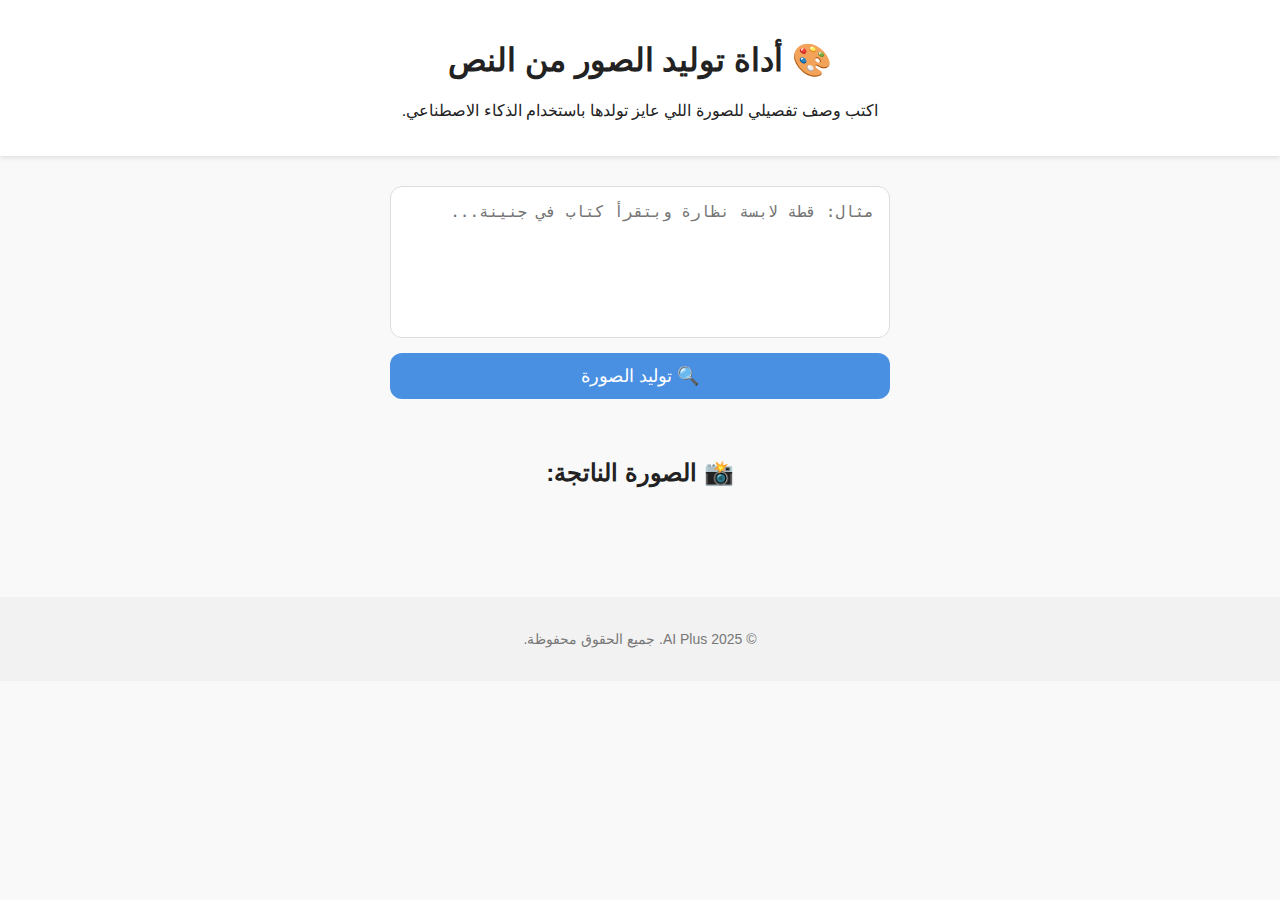
<file: index.html>
<!DOCTYPE html>
<html lang="ar" dir="rtl">
<head>
  <meta charset="UTF-8" />
  <meta name="viewport" content="width=device-width, initial-scale=1.0"/>
  <title>توليد الصور بالذكاء الاصطناعي | AI Plus</title>
  <link rel="stylesheet" href="style.css" />
</head>
<body>
  <header>
    <h1>🎨 أداة توليد الصور من النص</h1>
    <p>اكتب وصف تفصيلي للصورة اللي عايز تولدها باستخدام الذكاء الاصطناعي.</p>
  </header>

  <main>
    <form id="imageForm">
      <textarea id="prompt" placeholder="مثال: قطة لابسة نظارة وبتقرأ كتاب في جنينة..." required></textarea>
      <button type="submit">🔍 توليد الصورة</button>
    </form>

    <section id="result">
      <h2>📸 الصورة الناتجة:</h2>
      <div id="imageContainer"></div>
    </section>
  </main>

  <footer>
    <p>© 2025 AI Plus. جميع الحقوق محفوظة.</p>
  </footer>

  <script src="script.js"></script>
</body>
</html>
</file>
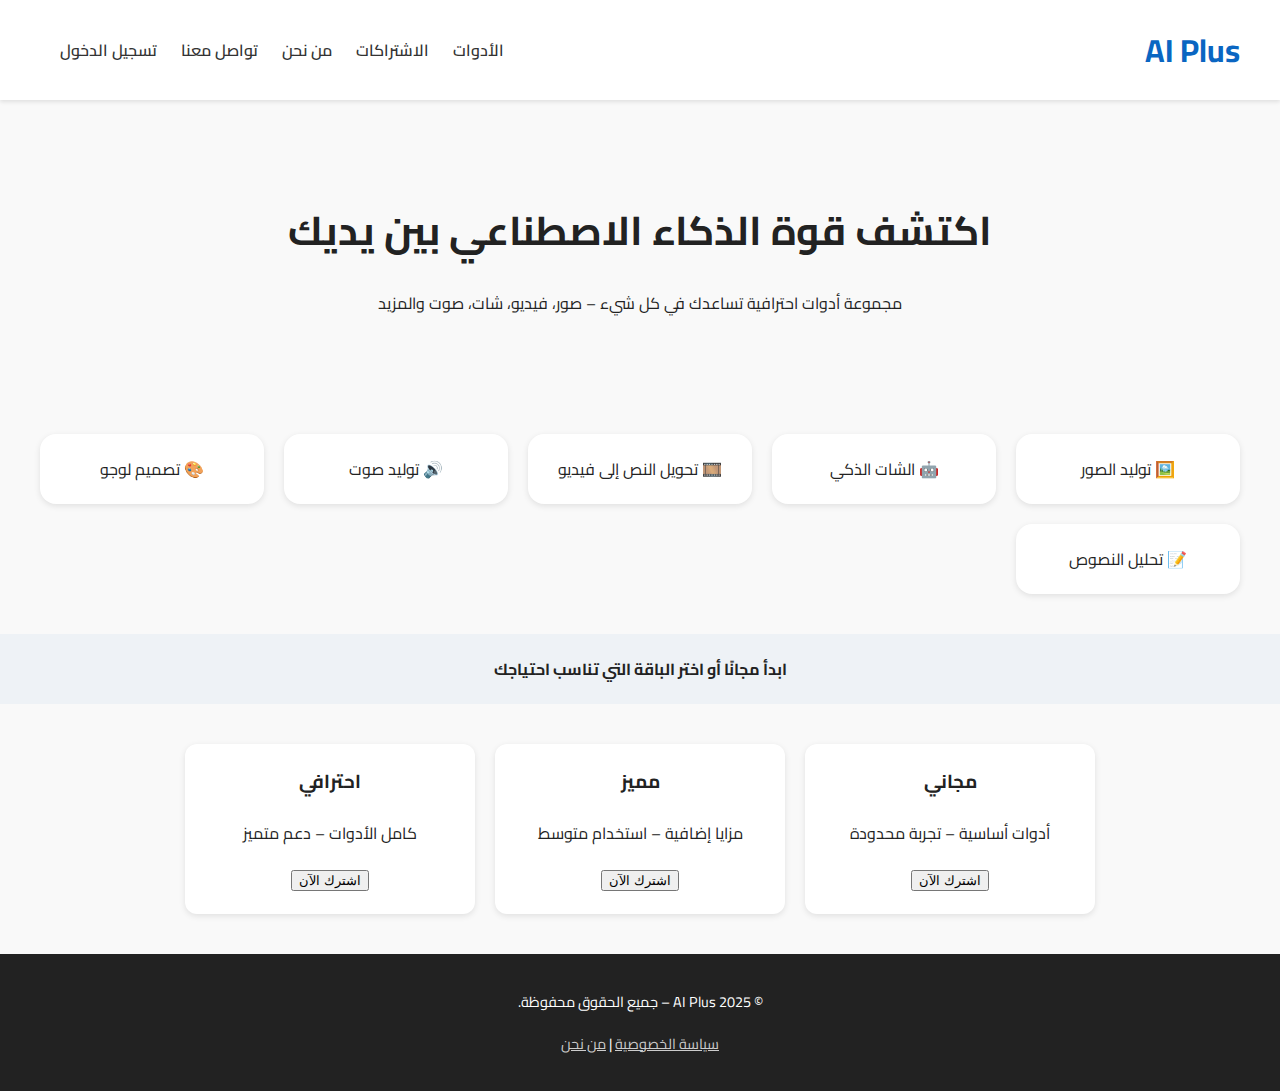
<file: page.html>
<!DOCTYPE html>
<html lang="ar" dir="rtl">
<head>
  <meta charset="UTF-8" />
  <meta name="viewport" content="width=device-width, initial-scale=1.0" />
  <title>AI Plus - الذكاء الاصطناعي بين يديك</title>
  <link href="https://fonts.googleapis.com/css2?family=Cairo:wght@400;600;700&display=swap" rel="stylesheet">
  <style>
    body {
      margin: 0;
      font-family: 'Cairo', sans-serif;
      background-color: #f9f9f9;
      color: #222;
    }
    header {
      background-color: #fff;
      padding: 20px 40px;
      box-shadow: 0 2px 4px rgba(0,0,0,0.1);
      display: flex;
      justify-content: space-between;
      align-items: center;
    }
    header h1 {
      margin: 0;
      color: #0a66c2;
    }
    nav a {
      margin-left: 20px;
      text-decoration: none;
      color: #333;
      font-weight: 600;
    }
    .hero {
      text-align: center;
      padding: 60px 20px;
    }
    .hero h2 {
      font-size: 2.5em;
      margin-bottom: 20px;
    }
    .tools {
      display: grid;
      grid-template-columns: repeat(auto-fit, minmax(200px, 1fr));
      gap: 20px;
      padding: 40px;
    }
    .tool-card {
      background: white;
      border-radius: 16px;
      padding: 20px;
      box-shadow: 0 2px 6px rgba(0,0,0,0.1);
      text-align: center;
      transition: 0.3s;
    }
    .tool-card:hover {
      transform: translateY(-5px);
    }
    .subscribe-bar {
      background: #eef2f6;
      padding: 20px;
      text-align: center;
    }
    .plans {
      display: flex;
      justify-content: center;
      gap: 20px;
      padding: 40px 20px;
    }
    .plan {
      background: white;
      border-radius: 12px;
      padding: 20px;
      width: 250px;
      text-align: center;
      box-shadow: 0 2px 6px rgba(0,0,0,0.1);
    }
    .plan h3 {
      margin-top: 0;
    }
    footer {
      background: #222;
      color: white;
      padding: 20px;
      text-align: center;
      font-size: 0.9em;
    }
  </style>
</head>
<body>
  <header>
    <h1>AI Plus</h1>
    <nav>
      <a href="#tools">الأدوات</a>
      <a href="#plans">الاشتراكات</a>
      <a href="#about">من نحن</a>
      <a href="#contact">تواصل معنا</a>
      <a href="#login">تسجيل الدخول</a>
    </nav>
  </header>

  <section class="hero">
    <h2>اكتشف قوة الذكاء الاصطناعي بين يديك</h2>
    <p>مجموعة أدوات احترافية تساعدك في كل شيء – صور، فيديو، شات، صوت والمزيد</p>
  </section>

  <section id="tools" class="tools">
    <div class="tool-card">🖼️ توليد الصور</div>
    <div class="tool-card">🤖 الشات الذكي</div>
    <div class="tool-card">🎞️ تحويل النص إلى فيديو</div>
    <div class="tool-card">🔊 توليد صوت</div>
    <div class="tool-card">🎨 تصميم لوجو</div>
    <div class="tool-card">📝 تحليل النصوص</div>
  </section>

  <section class="subscribe-bar">
    <strong>ابدأ مجانًا أو اختر الباقة التي تناسب احتياجك</strong>
  </section>

  <section id="plans" class="plans">
    <div class="plan">
      <h3>مجاني</h3>
      <p>أدوات أساسية – تجربة محدودة</p>
      <button>اشترك الآن</button>
    </div>
    <div class="plan">
      <h3>مميز</h3>
      <p>مزايا إضافية – استخدام متوسط</p>
      <button>اشترك الآن</button>
    </div>
    <div class="plan">
      <h3>احترافي</h3>
      <p>كامل الأدوات – دعم متميز</p>
      <button>اشترك الآن</button>
    </div>
  </section>

  <footer>
    <p>&copy; 2025 AI Plus – جميع الحقوق محفوظة.</p>
    <p><a href="#privacy" style="color:#ccc;">سياسة الخصوصية</a> | <a href="#about" style="color:#ccc;">من نحن</a></p>
  </footer>
</body>
</html>
</file>
<file: style.css>
body {
  font-family: 'Cairo', sans-serif;
  background-color: #f9f9f9;
  color: #222;
  margin: 0;
  padding: 0;
  direction: rtl;
}

header {
  background-color: #fff;
  padding: 20px;
  box-shadow: 0 2px 5px rgba(0,0,0,0.1);
  text-align: center;
}

main {
  padding: 30px;
  display: flex;
  flex-direction: column;
  align-items: center;
}

form {
  width: 100%;
  max-width: 500px;
  display: flex;
  flex-direction: column;
  gap: 15px;
}

textarea {
  padding: 15px;
  border: 1px solid #ddd;
  border-radius: 12px;
  resize: none;
  min-height: 120px;
  font-size: 16px;
}

button {
  padding: 12px;
  background-color: #4A90E2;
  color: white;
  font-size: 18px;
  border: none;
  border-radius: 12px;
  cursor: pointer;
  transition: 0.3s ease;
}

button:hover {
  background-color: #357ABD;
}

#result {
  margin-top: 40px;
  text-align: center;
}

#imageContainer img {
  max-width: 100%;
  border-radius: 15px;
  box-shadow: 0 5px 15px rgba(0,0,0,0.1);
}

footer {
  text-align: center;
  padding: 20px;
  background-color: #f2f2f2;
  margin-top: 60px;
  font-size: 14px;
  color: #777;
}
</file>
